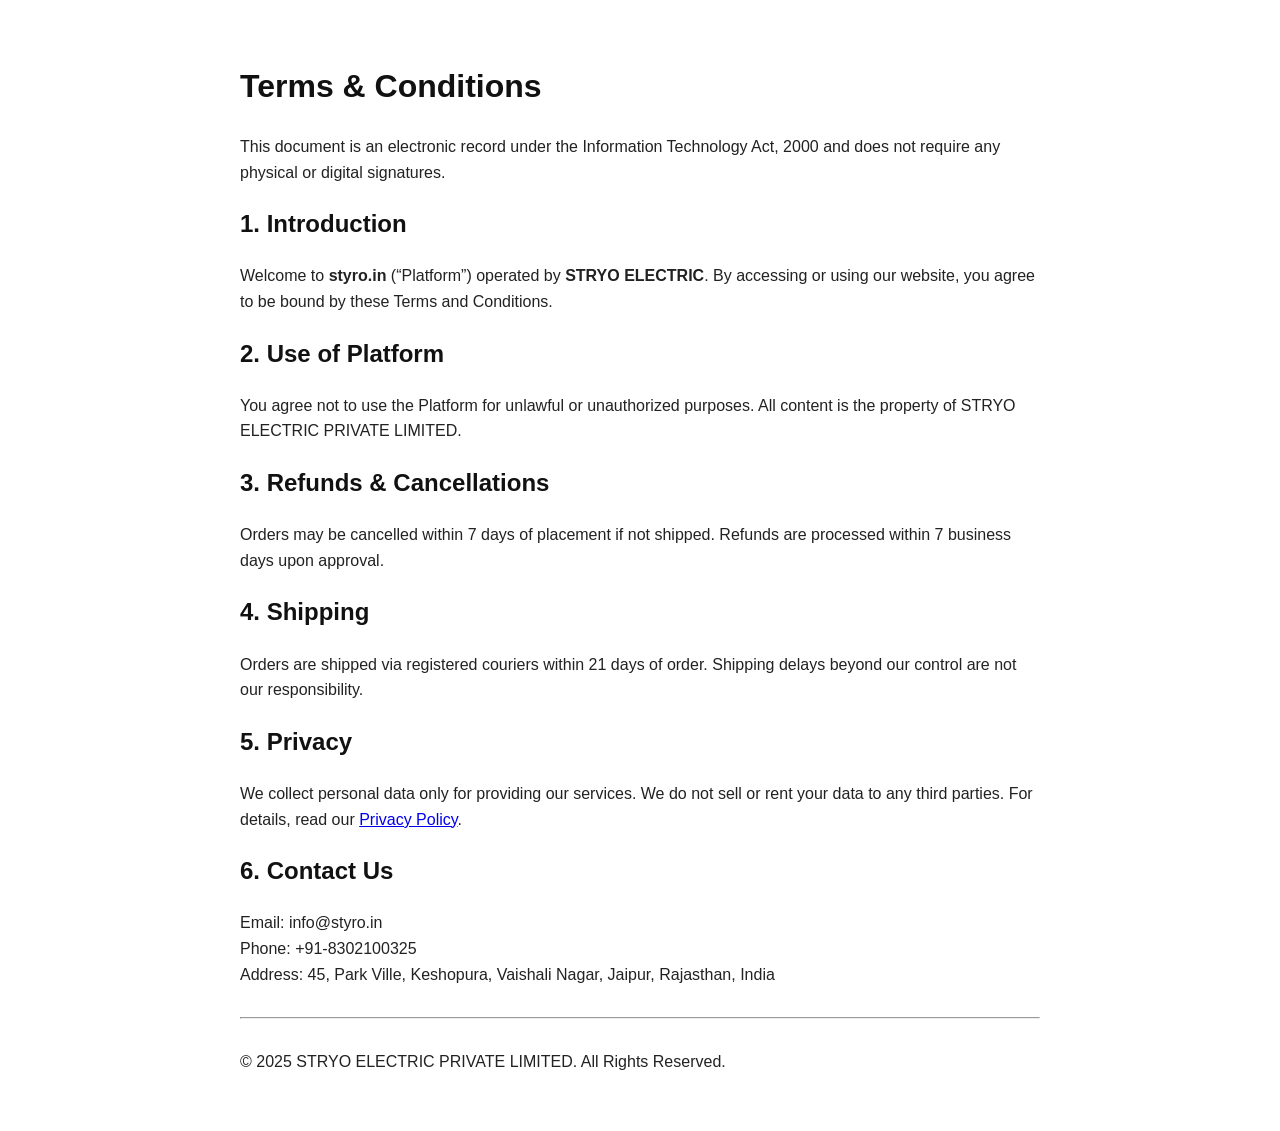
<file: terms.html>
<!DOCTYPE html>
<html lang="en">
  <head>
    <meta charset="UTF-8" />
    <meta name="viewport" content="width=device-width, initial-scale=1.0" />
    <title>Terms & Conditions - STRYO ELECTRIC</title>
    <style>
      body {
        font-family: Inter, sans-serif;
        line-height: 1.6;
        padding: 40px;
        max-width: 800px;
        margin: auto;
        color: #222;
      }
      h1,
      h2 {
        color: #111;
      }
      hr {
        margin: 30px 0;
      }
    </style>
  </head>
  <body>
    <h1>Terms & Conditions</h1>
    <p>
      This document is an electronic record under the Information Technology
      Act, 2000 and does not require any physical or digital signatures.
    </p>

    <h2>1. Introduction</h2>
    <p>
      Welcome to <strong>styro.in</strong> (“Platform”) operated by
      <strong>STRYO ELECTRIC</strong>. By accessing or using our website, you
      agree to be bound by these Terms and Conditions.
    </p>

    <h2>2. Use of Platform</h2>
    <p>
      You agree not to use the Platform for unlawful or unauthorized purposes.
      All content is the property of STRYO ELECTRIC PRIVATE LIMITED.
    </p>

    <h2>3. Refunds & Cancellations</h2>
    <p>
      Orders may be cancelled within 7 days of placement if not shipped. Refunds
      are processed within 7 business days upon approval.
    </p>

    <h2>4. Shipping</h2>
    <p>
      Orders are shipped via registered couriers within 21 days of order.
      Shipping delays beyond our control are not our responsibility.
    </p>

    <h2>5. Privacy</h2>
    <p>
      We collect personal data only for providing our services. We do not sell
      or rent your data to any third parties. For details, read our
      <a href="privacy.html">Privacy Policy</a>.
    </p>

    <h2>6. Contact Us</h2>
    <p>
      Email: info@styro.in<br />
      Phone: +91-8302100325<br />
      Address: 45, Park Ville, Keshopura, Vaishali Nagar, Jaipur, Rajasthan,
      India
    </p>

    <hr />
    <p>© 2025 STRYO ELECTRIC PRIVATE LIMITED. All Rights Reserved.</p>
  </body>
</html>
</file>
